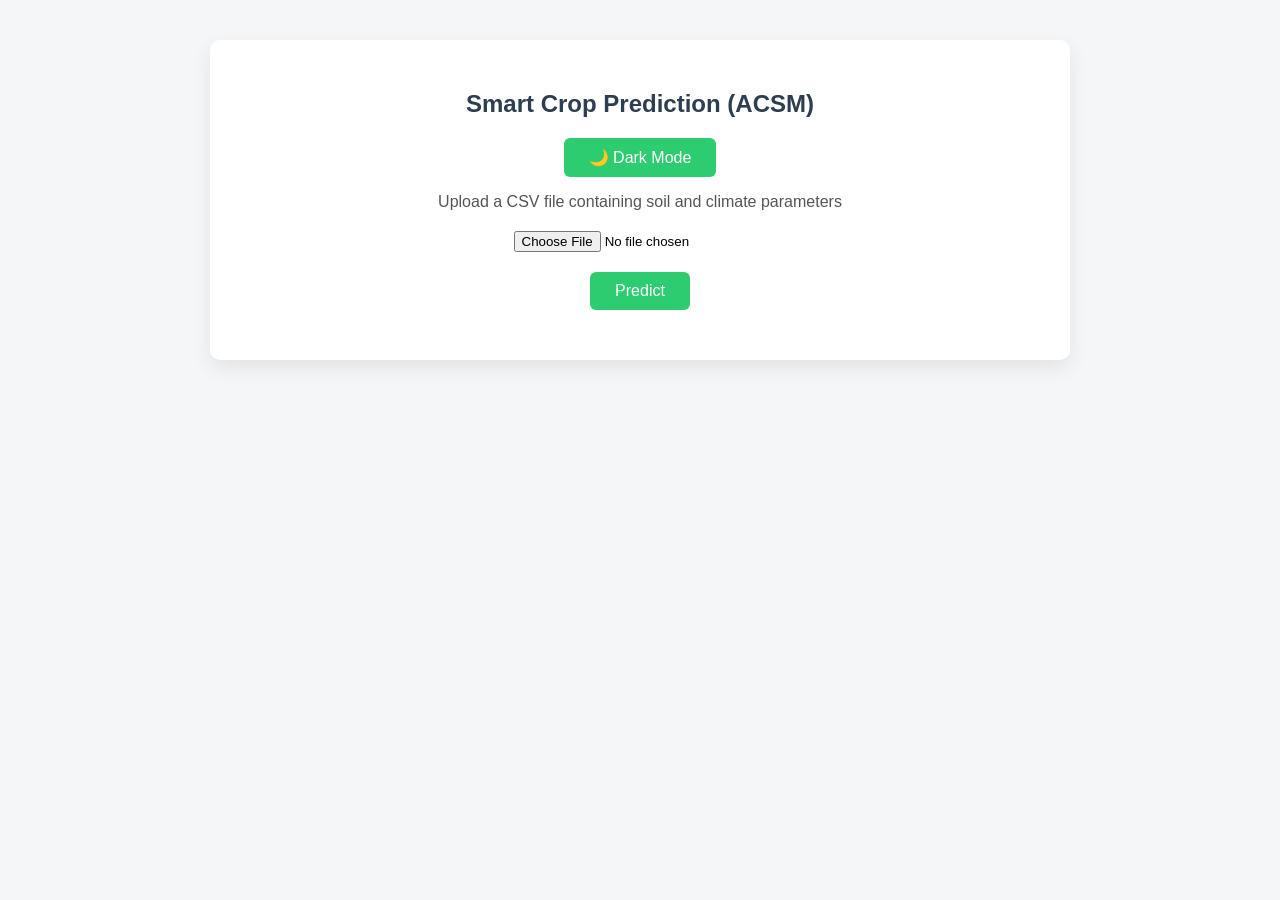
<file: templates/index.html>
<!DOCTYPE html>
<html lang="en">
<head>
    <meta charset="UTF-8">
    <title>Smart Crop Prediction</title>

    <!-- CSS -->
    <link rel="stylesheet" href="/static/style.css">
</head>
<body>

    <div class="container">

        <h2>Smart Crop Prediction (ACSM)</h2>

        <!-- Dark mode toggle -->
        <button id="themeToggle" onclick="toggleTheme()">🌙 Dark Mode</button>

        <p>Upload a CSV file containing soil and climate parameters</p>

        <input type="file" id="csvFile" name="file" accept=".csv">

        <button onclick="uploadCSV()">Predict</button>

        <!-- Prediction Result -->
        <h3 id="result"></h3>

        <!-- 🔹 Dynamic confidence graph (per input) -->
        <div id="dynamicGraph" style="display:none; margin-top:20px;">
            <h4>Prediction Confidence (Input-Based)</h4>
            <img id="confidenceImg" style="max-width:600px;">
        </div>

        <!-- 🔹 Static graphs (model-level, hidden initially) -->
        <div id="graphs" style="display: none;">

            <hr>

            <h3>Model Output Graphs</h3>

            <h4>Feature Importance</h4>
            <img src="/static/feature_importance.png" width="600">

            <h4>Mahalanobis Distance Ranking</h4>
            <img src="/static/mahalanobis_ranking.png" width="600">

            <h4>Model Performance Metrics</h4>
            <img src="/static/performance_metrics.png" width="600">

        </div>

    </div>

    <!-- JS -->
    <script src="/static/script.js"></script>

</body>
</html>
</file>
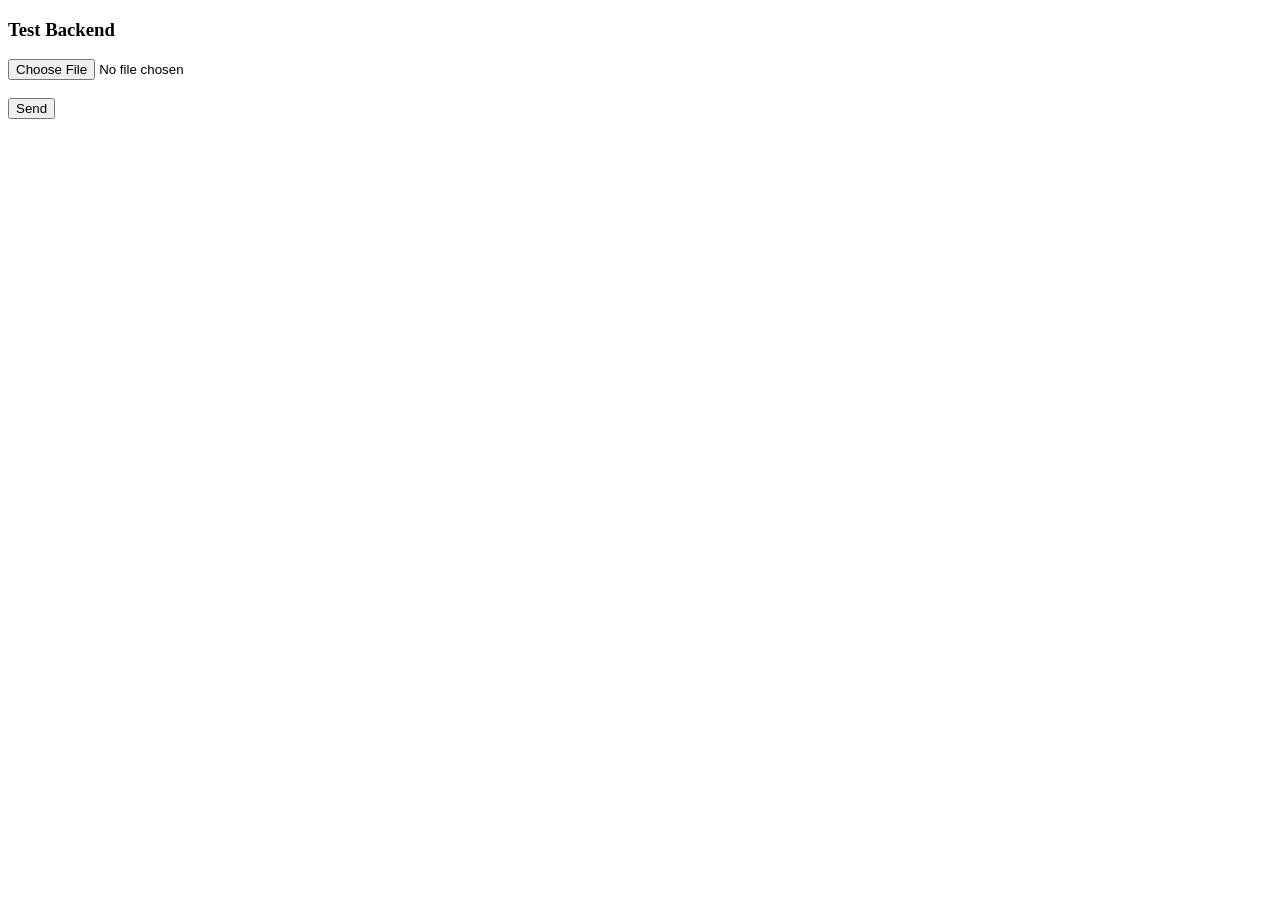
<file: test.html>
<!DOCTYPE html>
<html>
<body>
  <h3>Test Backend</h3>
  <form action="http://127.0.0.1:5000/predict" method="post" enctype="multipart/form-data">
    <input type="file" name="file">
    <br><br>
    <button type="submit">Send</button>
  </form>
</body>
</html>
</file>
<file: static/style.css>
body {
    font-family: Arial, Helvetica, sans-serif;
    background-color: #f4f6f8;
    margin: 0;
    padding: 0;
}

.container {
    max-width: 800px;
    margin: 40px auto;
    background: #ffffff;
    padding: 30px;
    border-radius: 10px;
    box-shadow: 0 8px 20px rgba(0, 0, 0, 0.08);
}

h2 {
    text-align: center;
    color: #2c3e50;
}

p {
    text-align: center;
    color: #555;
}

input[type="file"] {
    display: block;
    margin: 20px auto;
}

button {
    display: block;
    margin: 10px auto;
    padding: 10px 25px;
    font-size: 16px;
    background-color: #2ecc71;
    color: white;
    border: none;
    border-radius: 6px;
    cursor: pointer;
}

button:hover {
    background-color: #27ae60;
}

#result {
    text-align: center;
    font-size: 18px;
    color: #2980b9;
    margin-top: 20px;
}

#graphs {
    margin-top: 30px;
}

#graphs h3 {
    text-align: center;
    color: #2c3e50;
}

#graphs h4 {
    margin-top: 25px;
    color: #34495e;
}

#graphs img {
    display: block;
    margin: 10px auto;
    border-radius: 8px;
    box-shadow: 0 4px 12px rgba(0, 0, 0, 0.1);
}
/* ---------- Animations ---------- */

.container {
    animation: fadeIn 0.8s ease-in-out;
}

#graphs {
    animation: slideUp 0.6s ease-in-out;
}

@keyframes fadeIn {
    from {
        opacity: 0;
        transform: translateY(10px);
    }
    to {
        opacity: 1;
        transform: translateY(0);
    }
}

@keyframes slideUp {
    from {
        opacity: 0;
        transform: translateY(20px);
    }
    to {
        opacity: 1;
        transform: translateY(0);
    }
}
/* ---------- Dark Mode ---------- */

body.dark {
    background-color: #121212;
}

body.dark .container {
    background-color: #1e1e1e;
    color: #f1f1f1;
}

body.dark h2,
body.dark h3,
body.dark h4,
body.dark p {
    color: #f1f1f1;
}

body.dark button {
    background-color: #3498db;
}

body.dark button:hover {
    background-color: #2980b9;
}

body.dark #result {
    color: #81c784;
}
</file>
